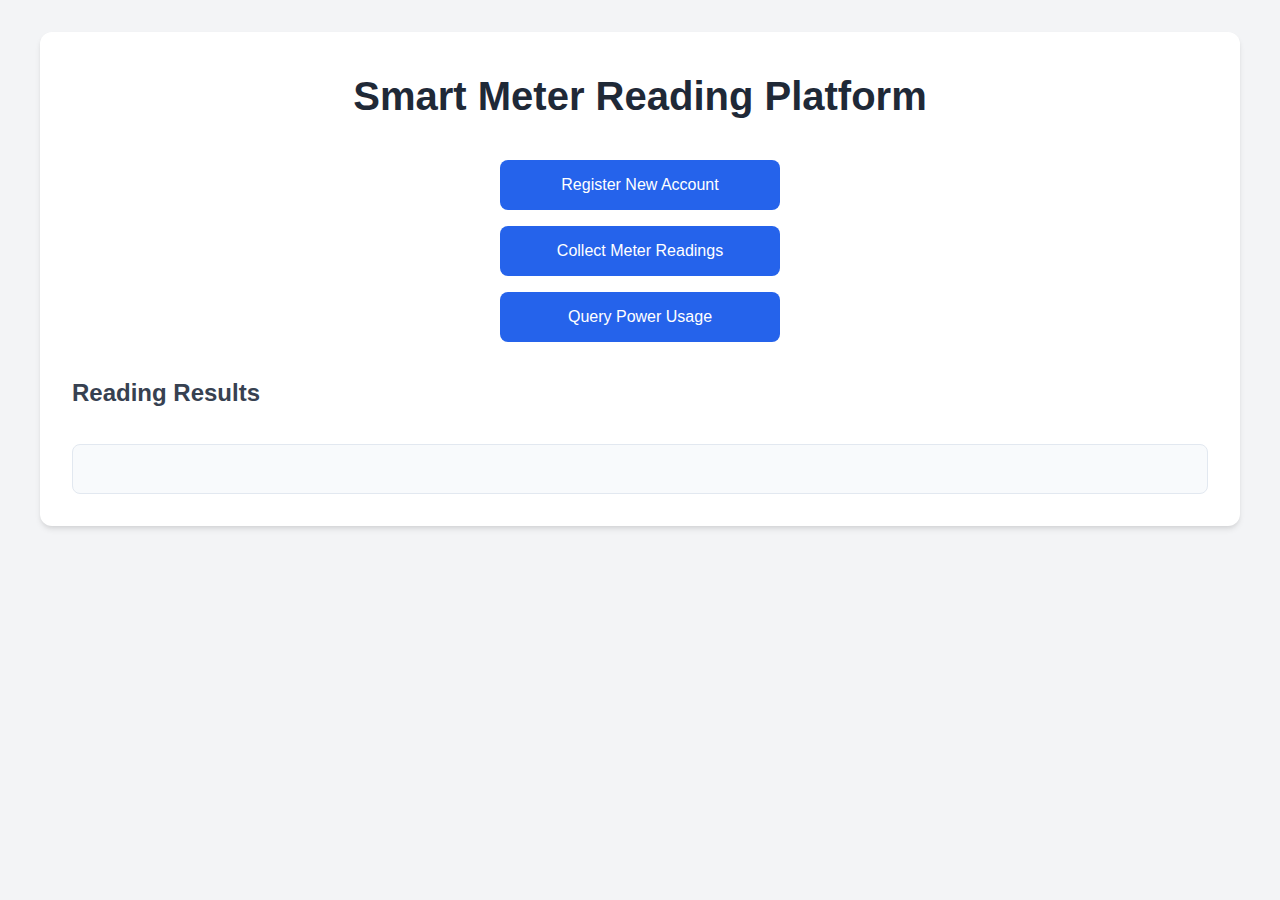
<file: templates/index.html>
<!DOCTYPE html>
<html lang="en">
<head>
    <meta charset="utf-8">
    <meta name="viewport" content="width=device-width, initial-scale=1.0">
    <title>Smart Meter Reading Platform</title>
    <link rel="stylesheet" href="../static/styles.css">
</head>

<body>
    <div class="container">
        <h1>Smart Meter Reading Platform</h1>
        
        <div class="button-group">
            <button onclick="location.href='/register'">Register New Account</button>
            <button onclick="location.href='/collect'">Collect Meter Readings</button>
            <button onclick="location.href='/query_usage'">Query Power Usage</button>
        </div>

        <div class="result-container">
            <h2>Reading Results</h2>
            <pre id="meterReadingResult"></pre>
        </div>
    </div>


</body>
</html>
</file>
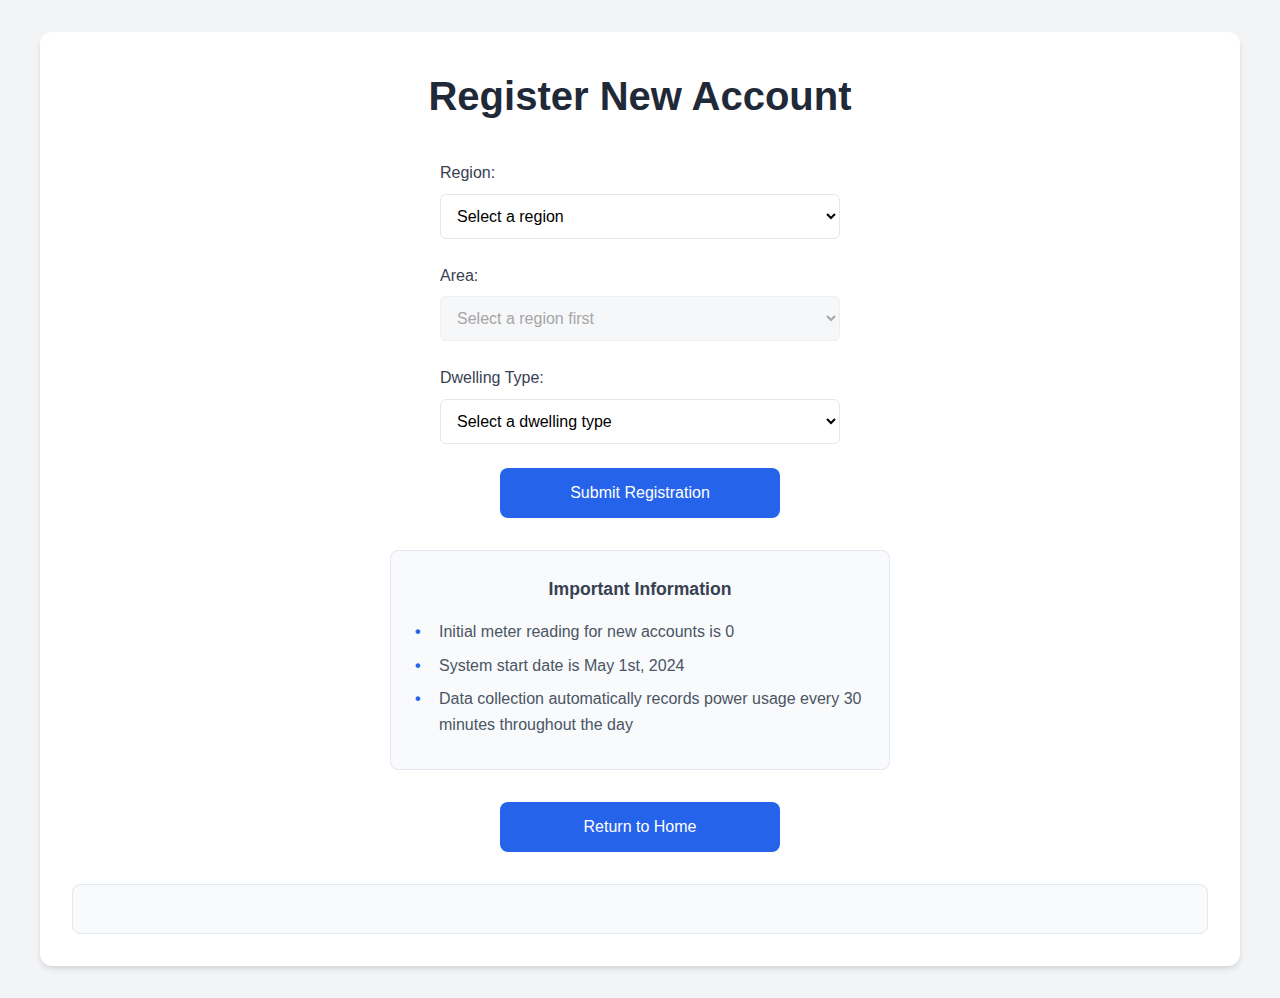
<file: templates/register.html>
<!DOCTYPE html>
<html lang="en">
<head>
    <meta charset="utf-8">
    <meta name="viewport" content="width=device-width, initial-scale=1.0">
    <title>Smart Meter Platform - Registration</title>
    <link rel="stylesheet" href="../static/styles.css">
    <style>
        select {
            width: 100%;
            padding: 0.75rem;
            border: 1px solid #e5e7eb;
            border-radius: 6px;
            font-size: 1rem;
            transition: border-color 0.3s ease;
            background-color: white;
            cursor: pointer;
        }

        select:focus {
            outline: none;
            border-color: var(--primary-color);
            box-shadow: 0 0 0 3px rgba(37, 99, 235, 0.1);
        }

        select:disabled {
            background-color: #f3f4f6;
            cursor: not-allowed;
        }
    </style>
</head>
<body>
    <div class="container">
        <h1>Register New Account</h1>
        
        <div class="form-container">
            <form action="/register" method="POST">
                <div class="form-group">
                    <label for="region">Region:</label>
                    <select id="region" name="region" required>
                        <option value="">Select a region</option>
                        <option value="Central Region">Central Region</option>
                        <option value="North Region">North Region</option>
                        <option value="South Region">South Region</option>
                        <option value="East Region">East Region</option>
                        <option value="West Region">West Region</option>
                        <option value="North East Region">North East Region</option>
                    </select>
                </div>
                
                <div class="form-group">
                    <label for="area">Area:</label>
                    <select id="area" name="area" required disabled>
                        <option value="">Select a region first</option>
                    </select>
                </div>
                
                <div class="form-group">
                    <label for="dwelling">Dwelling Type:</label>
                    <select id="dwelling" name="dwelling" required>
                        <option value="">Select a dwelling type</option>
                        <option value="1">1-room / 2-room</option>
                        <option value="2">Private Apartments and Condominiums</option>
                        <option value="3">Landed Properties</option>
                        <option value="4">5-room and Executive</option>
                        <option value="5">3-room</option>
                        <option value="6">4-room</option>
                    </select>
                </div>
                
                <button type="submit">Submit Registration</button>
            </form>
        </div>

        <div class="note">
            <h3>Important Information</h3>
            <ul>
                <li>Initial meter reading for new accounts is 0</li>
                <li>System start date is May 1st, 2024</li>
                <li>Data collection automatically records power usage every 30 minutes throughout the day</li>
            </ul>
        </div>

        <button class="home-button" onclick="location.href='/'">Return to Home</button>

        <pre id="registerResult"></pre>
    </div>

    <script>
        // Area data
        const areaData = [
            {areaId: "1001", area: "Bishan", region: "Central Region"},
            {areaId: "1002", area: "Sembawang", region: "North Region"},
            {areaId: "1003", area: "Yishun", region: "North Region"},
            {areaId: "1004", area: "Outram", region: "Central Region"},
            {areaId: "1005", area: "Kallang", region: "Central Region"},
            {areaId: "1007", area: "Bukit Batok", region: "West Region"},
            {areaId: "1008", area: "Sengkang", region: "North East Region"},
            {areaId: "1009", area: "Clementi", region: "West Region"},
            {areaId: "1010", area: "Woodlands", region: "North Region"},
            {areaId: "1011", area: "Choa Chu Kang", region: "West Region"},
            {areaId: "1012", area: "Serangoon", region: "North East Region"},
            {areaId: "1014", area: "Tampines", region: "East Region"},
            {areaId: "1016", area: "Ang Mo Kio", region: "North East Region"},
            {areaId: "1017", area: "Toa Payoh", region: "Central Region"},
            {areaId: "1018", area: "Bedok", region: "East Region"},
            {areaId: "1020", area: "Jurong East", region: "West Region"},
            {areaId: "1021", area: "Hougang", region: "North East Region"},
            {areaId: "1022", area: "Bukit Merah", region: "Central Region"},
            {areaId: "1024", area: "Queenstown", region: "Central Region"},
            {areaId: "1025", area: "Geylang", region: "Central Region"},
            {areaId: "1026", area: "Novena", region: "Central Region"},
            {areaId: "1027", area: "Jurong West", region: "West Region"},
            {areaId: "1028", area: "Marine Parade", region: "Central Region"},
            {areaId: "1029", area: "Rochor", region: "Central Region"},
            {areaId: "1030", area: "Pioneer", region: "West Region"},
            {areaId: "1031", area: "Pasir Ris", region: "East Region"},
            {areaId: "1032", area: "Paya Lebar", region: "East Region"},
            {areaId: "1033", area: "Mandai", region: "North Region"},
            {areaId: "1034", area: "Downtown", region: "Central Region"},
            {areaId: "1035", area: "Seletar", region: "North East Region"},
            {areaId: "1036", area: "Sungei Kadut", region: "North Region"},
            {areaId: "1037", area: "Bukit Panjang", region: "West Region"},
            {areaId: "1038", area: "Museum", region: "Central Region"},
            {areaId: "1039", area: "Singapore River", region: "Central Region"},
            {areaId: "1040", area: "Bukit Timah", region: "Central Region"},
            {areaId: "1041", area: "Changi", region: "East Region"},
            {areaId: "1042", area: "River Valley", region: "Central Region"},
            {areaId: "1043", area: "Tanglin", region: "Central Region"},
            {areaId: "1044", area: "Punggol", region: "North East Region"},
            {areaId: "1045", area: "Orchard", region: "Central Region"},
            {areaId: "1046", area: "Southern Islands", region: "Central Region"},
            {areaId: "1047", area: "Newton", region: "Central Region"}
        ];

        // Handle region selection
        document.getElementById('region').addEventListener('change', function() {
            const areaSelect = document.getElementById('area');
            const selectedRegion = this.value;
            
            // Clear current options
            areaSelect.innerHTML = '<option value="">Select an area</option>';
            
            if (!selectedRegion) {
                areaSelect.disabled = true;
                return;
            }

            // Filter and add areas for selected region
            const areas = areaData
                .filter(item => item.region === selectedRegion)
                .sort((a, b) => a.area.localeCompare(b.area));

            areas.forEach(item => {
                const option = document.createElement('option');
                option.value = item.areaId;
                option.textContent = item.area;
                areaSelect.appendChild(option);
            });

            areaSelect.disabled = false;
        });

        // Handle form submission
        document.querySelector('form').addEventListener('submit', function(e) {
            e.preventDefault();
            
            const formData = new FormData(this);
            const selectedArea = areaData.find(item => item.areaId === formData.get('area'));
            
            // Add area name to form data
            if (selectedArea) {
                formData.set('areaName', selectedArea.area);
            }
            
            fetch('/register', {
                method: 'POST',
                body: formData
            })
            .then(response => {
                if (!response.ok) {
                    throw new Error('Network response was not ok');
                }
                return response.json();
            })
            .then(data => {
                document.getElementById('registerResult').textContent = JSON.stringify(data, null, 2);
            })
            .catch(err => {
                document.getElementById('registerResult').textContent = 'Error: ' + err.message;
            });
        });
    </script>
</body>
</html>
</file>
<file: static/styles.css>
/* Variables */
:root {
    --primary-color: #2563eb;
    --secondary-color: #1e40af;
    --background-color: #f3f4f6;
    --card-background: #ffffff;
}

/* Reset and Base Styles */
* {
    margin: 0;
    padding: 0;
    box-sizing: border-box;
    font-family: 'SF Pro Display', -apple-system, BlinkMacSystemFont, 'Segoe UI', Roboto, Oxygen, Ubuntu, Cantarell, sans-serif;
}

body {
    background-color: var(--background-color);
    line-height: 1.6;
    padding: 2rem;
}

/* Layout */
.container {
    max-width: 1200px;
    margin: 0 auto;
    padding: 2rem;
    background-color: var(--card-background);
    border-radius: 12px;
    box-shadow: 0 4px 6px -1px rgba(0, 0, 0, 0.1), 0 2px 4px -1px rgba(0, 0, 0, 0.06);
}

/* Typography */
h1 {
    color: #1f2937;
    font-size: 2.5rem;
    margin-bottom: 2rem;
    text-align: center;
    font-weight: 600;
}

/* Buttons */
.button-group {
    display: flex;
    flex-direction: column;
    gap: 1rem;
    align-items: center;
    margin-bottom: 2rem;
    width: 100%;
    max-width: 400px;
    margin-left: auto;
    margin-right: auto;
}

button {
    background-color: var(--primary-color);
    color: white;
    border: none;
    padding: 1rem 2rem;
    border-radius: 8px;
    font-size: 1rem;
    cursor: pointer;
    transition: background-color 0.3s ease;
    font-weight: 500;
    width: 280px;
}

button:hover {
    background-color: var(--secondary-color);
}

.home-button {
    margin: 1rem auto;
    display: block;
}

/* Forms */
.form-container {
    text-align: center;
    max-width: 400px;
    margin: 0 auto;
}

.form-group {
    margin-bottom: 1.5rem;
    text-align: left;
}

label {
    display: block;
    margin-bottom: 0.5rem;
    color: #374151;
    font-weight: 500;
}

input {
    width: 100%;
    padding: 0.75rem;
    border: 1px solid #e5e7eb;
    border-radius: 6px;
    font-size: 1rem;
    transition: border-color 0.3s ease;
}

input:focus {
    outline: none;
    border-color: var(--primary-color);
    box-shadow: 0 0 0 3px rgba(37, 99, 235, 0.1);
}

/* Notes and Information */
.note {
    background-color: #f8fafc;
    padding: 1.5rem;
    border-radius: 8px;
    border: 1px solid #e2e8f0;
    margin: 2rem auto;
    max-width: 500px;
    text-align: left;
}

.note h3 {
    color: #374151;
    font-size: 1.1rem;
    margin-bottom: 1rem;
    font-weight: 600;
    text-align: center;
}

.note ul {
    list-style-type: none;
    padding: 0;
}

.note li {
    color: #4b5563;
    margin-bottom: 0.5rem;
    padding-left: 1.5rem;
    position: relative;
}

.note li:before {
    content: "•";
    color: var(--primary-color);
    position: absolute;
    left: 0;
    font-weight: bold;
}

/* Results Display */
.result-container {
    margin-top: 2rem;
}

.result-container h2 {
    color: #374151;
    font-size: 1.5rem;
    margin-bottom: 1rem;
}

#meterReadingResult, 
#registerResult {
    background-color: #f8fafc;
    padding: 1.5rem;
    border-radius: 8px;
    border: 1px solid #e2e8f0;
    margin-top: 2rem;
    font-family: monospace;
    white-space: pre-wrap;
    word-break: break-all;
    text-align: left;
}

/* Responsive Design */
@media (max-width: 768px) {
    body {
        padding: 1rem;
    }

    .container {
        padding: 1rem;
    }

    h1 {
        font-size: 2rem;
    }
}


select {
    width: 100%;
    padding: 0.75rem;
    border: 1px solid #e5e7eb;
    border-radius: 6px;
    font-size: 1rem;
    transition: border-color 0.3s ease;
    background-color: white;
    cursor: pointer;
}

select:focus {
    outline: none;
    border-color: var(--primary-color);
    box-shadow: 0 0 0 3px rgba(37, 99, 235, 0.1);
}

select:disabled {
    background-color: #f3f4f6;
    cursor: not-allowed;
}

.current-time-container {
    text-align: center;
    margin: 20px 0;
}

.current-time-container pre {
    display: inline-block;
    text-align: left;
    margin: 0;
    padding: 10px;
    background-color: #f5f5f5;
    border-radius: 4px;
}
</file>
